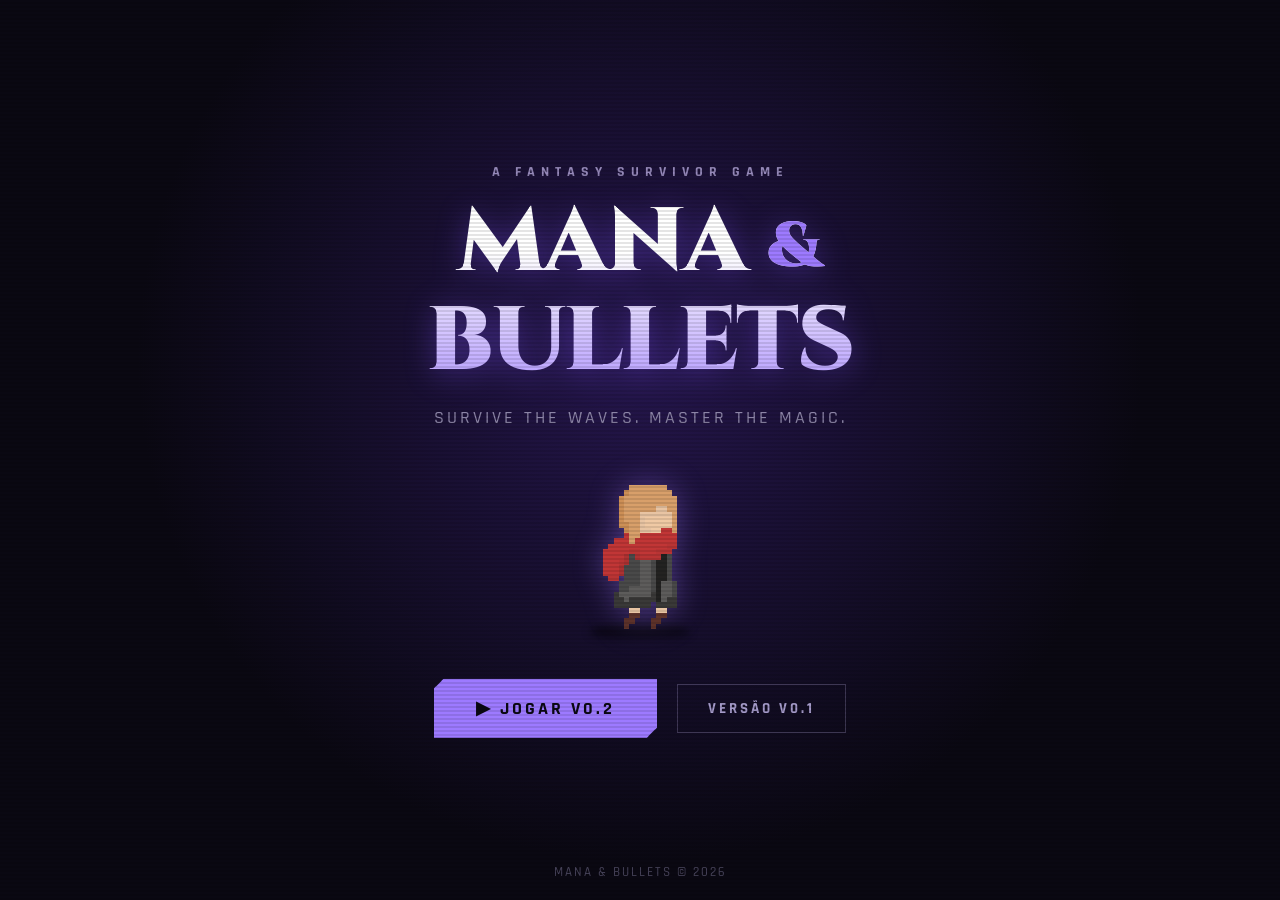
<file: index.html>
<!DOCTYPE html>
<html lang="pt-BR">
<head>
    <meta charset="UTF-8">
    <meta name="viewport" content="width=device-width, initial-scale=1.0">
    <title>Mana & Bullets</title>
    
    <!-- Fontes do Google para um visual autêntico de jogo -->
    <link rel="preconnect" href="https://fonts.googleapis.com">
    <link rel="preconnect" href="https://fonts.gstatic.com" crossorigin>
    <link href="https://fonts.googleapis.com/css2?family=Cinzel:wght@800;900&family=Rajdhani:wght@500;700&display=swap" rel="stylesheet">

    <style>
        :root {
            --mana-color: #9d7aff;
            --mana-glow: rgba(157, 122, 255, 0.4);
            --bg-dark: #0a0812;
        }

        * {
            margin: 0;
            padding: 0;
            box-sizing: border-box;
        }

        body {
            height: 100vh;
            display: flex;
            align-items: center;
            justify-content: center;
            overflow: hidden;
            font-family: 'Rajdhani', sans-serif;
            color: white;
            background-color: var(--bg-dark);
            /* Fundo com grid sutil e névoa de mana central */
            background-image: 
                radial-gradient(circle at 50% 40%, #25164d 0%, var(--bg-dark) 60%),
                linear-gradient(rgba(255,255,255,0.02) 1px, transparent 1px),
                linear-gradient(90deg, rgba(255,255,255,0.02) 1px, transparent 1px);
            background-size: 100% 100%, 40px 40px, 40px 40px;
            background-position: center;
        }

        /* Efeito de scanline sutil (opcional para estilo retro/indie) */
        body::after {
            content: "";
            position: absolute;
            top: 0; left: 0; width: 100vw; height: 100vh;
            background: linear-gradient(rgba(18, 16, 16, 0) 50%, rgba(0, 0, 0, 0.1) 50%);
            background-size: 100% 4px;
            pointer-events: none;
            z-index: 10;
        }

        .container {
            text-align: center;
            position: relative;
            z-index: 1;
            padding: 40px;
            display: flex;
            flex-direction: column;
            align-items: center;
        }

        .subtitle {
            color: #b5a8db;
            letter-spacing: 6px;
            font-size: 14px;
            font-weight: 700;
            text-transform: uppercase;
            margin-bottom: 12px;
            opacity: 0.8;
        }

        h1 {
            font-family: 'Cinzel', serif;
            font-size: clamp(45px, 8vw, 90px);
            font-weight: 900;
            letter-spacing: -2px;
            line-height: 1.1;
            text-transform: uppercase;
            /* Texto com gradiente metálico/mágico */
            background: linear-gradient(to bottom, #ffffff 30%, #b399ff 100%);
            -webkit-background-clip: text;
            -webkit-text-fill-color: transparent;
            filter: drop-shadow(0px 4px 15px rgba(128, 85, 255, 0.4));
            margin-bottom: 15px;
        }

        h1 span {
            font-size: 0.7em;
            color: var(--mana-color);
            -webkit-text-fill-color: var(--mana-color);
            vertical-align: middle;
        }

        .description {
            color: #8c85a6;
            font-size: 18px;
            letter-spacing: 3px;
            font-weight: 500;
        }

        /* Animação e estilo do Personagem */
        .character-wrapper {
            position: relative;
            margin: 40px 0;
        }

        .character-wrapper::after {
            content: '';
            position: absolute;
            bottom: -10px;
            left: 50%;
            transform: translateX(-50%);
            width: 100px;
            height: 15px;
            background: rgba(0,0,0,0.6);
            border-radius: 50%;
            filter: blur(4px);
            z-index: -1;
            animation: shadow-pulse 2s ease-in-out infinite;
        }

        .character {
            width: 160px;
            height: 160px;
            object-fit: contain;
            image-rendering: pixelated; /* Mantém o aspecto pixel art */
            display: block;
            filter: drop-shadow(0 0 15px var(--mana-glow));
            animation: float 2s ease-in-out infinite;
        }

        @keyframes float {
            0%, 100% { transform: translateY(0); }
            50% { transform: translateY(-12px); }
        }

        @keyframes shadow-pulse {
            0%, 100% { transform: translateX(-50%) scale(1); opacity: 0.6; }
            50% { transform: translateX(-50%) scale(0.8); opacity: 0.3; }
        }

        /* Agrupamento e Hierarquia dos Botões */
        .action-group {
            display: flex;
            gap: 20px;
            justify-content: center;
            align-items: center;
            margin-top: 10px;
        }

        .btn {
            font-family: 'Rajdhani', sans-serif;
            font-size: 18px;
            font-weight: 700;
            letter-spacing: 3px;
            cursor: pointer;
            transition: all 0.3s cubic-bezier(0.25, 0.46, 0.45, 0.94);
            text-transform: uppercase;
            position: relative;
            overflow: hidden;
        }

        /* Botão Primário (V0.2) */
        .btn-primary {
            padding: 16px 40px;
            background: var(--mana-color);
            color: #0a0812;
            border: 2px solid var(--mana-color);
            box-shadow: 0 0 20px rgba(157, 122, 255, 0.3);
            clip-path: polygon(10px 0, 100% 0, 100% calc(100% - 10px), calc(100% - 10px) 100%, 0 100%, 0 10px);
        }

        .btn-primary:hover {
            background: #b59bff;
            border-color: #b59bff;
            box-shadow: 0 0 35px rgba(157, 122, 255, 0.6);
            transform: translateY(-2px);
        }

        /* Botão Secundário (V0.1) */
        .btn-secondary {
            padding: 14px 30px;
            background: transparent;
            color: #a59bca;
            border: 1px solid rgba(165, 155, 202, 0.3);
            font-size: 15px;
        }

        .btn-secondary:hover {
            border-color: var(--mana-color);
            color: white;
            background: rgba(157, 122, 255, 0.1);
        }

        .footer {
            position: absolute;
            bottom: 20px;
            color: #49455c;
            font-size: 13px;
            letter-spacing: 2px;
            font-weight: 500;
            z-index: 1;
        }
    </style>
</head>

<body>
    <main class="container">
        <p class="subtitle">A Fantasy Survivor Game</p>

        <h1>MANA <span>&</span><br>BULLETS</h1>

        <p class="description">SURVIVE THE WAVES. MASTER THE MAGIC.</p>

        <div class="character-wrapper">
            <img id="character" class="character" src="sprites/IDLE2.png" alt="Main Character">
        </div>

        <div class="action-group">
            <button class="btn btn-primary" onclick="window.location.href='v0.2/Mana%26Bullets.html'">
                ▶ Jogar V0.2
            </button>
            <button class="btn btn-secondary" onclick="window.location.href='v0.1/Mana%26Bullets.html'">
                Versão V0.1
            </button>
        </div>
    </main>

    <footer class="footer">
        MANA & BULLETS © 2026
    </footer>

    <script>
        // Array de frames do personagem
        const frames = [
            "sprites/IDLE2.png",
            "sprites/IDLE3.png",
            "sprites/IDLE4.png",
            "sprites/IDLE5.png",
            "sprites/IDLE6.png",
            "sprites/IDLE7.png"
        ];

        const character = document.getElementById("character");
        let currentFrame = 0;

        // Pré-carregamento simples de imagens para evitar "piscadas" no primeiro loop
        frames.forEach(src => {
            const img = new Image();
            img.src = src;
        });

        // Loop de animação
        setInterval(() => {
            currentFrame = (currentFrame + 1) % frames.length;
            character.src = frames[currentFrame];
        }, 150);
    </script>
</body>
</html>
</file>
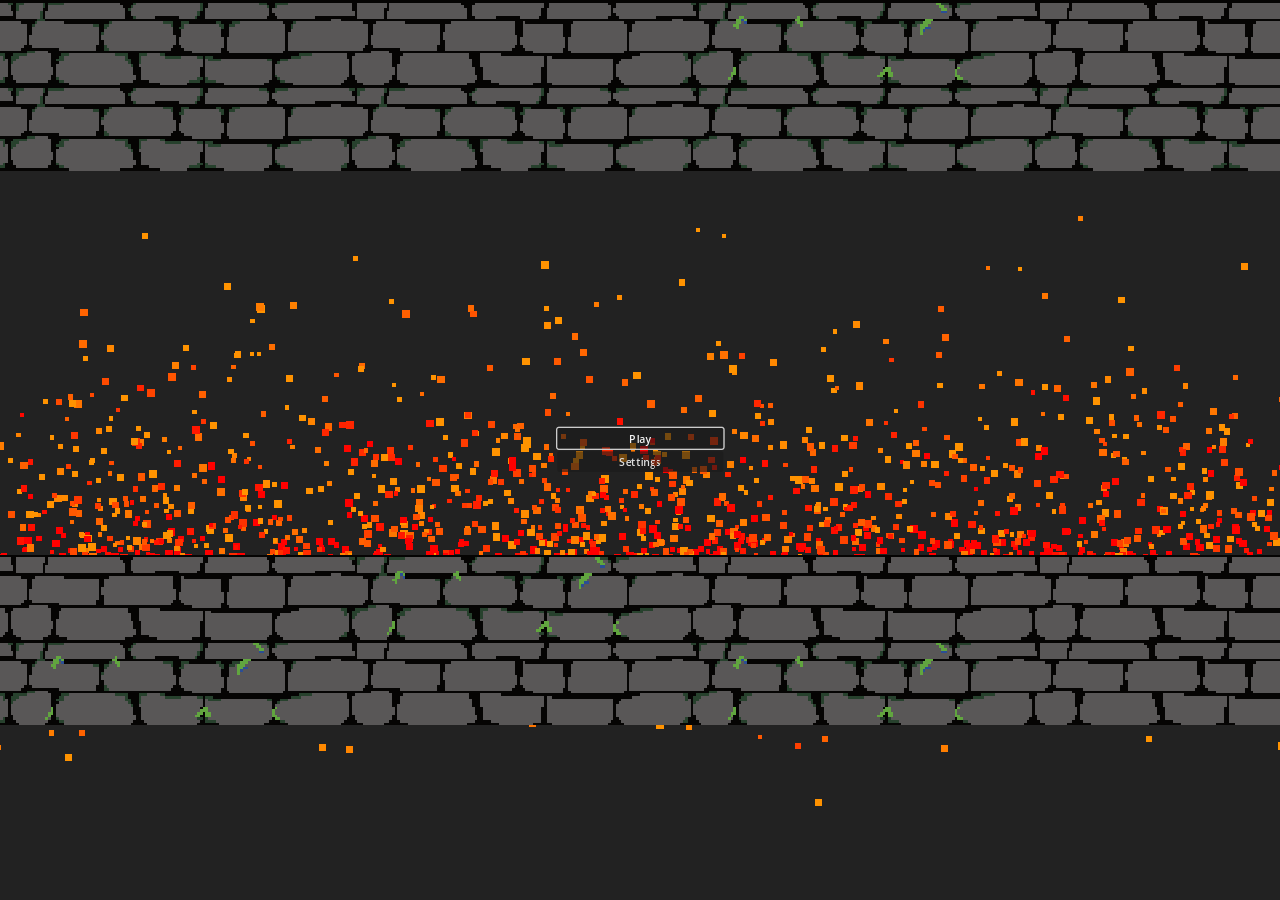
<file: Mana&Bullets.html>
<!DOCTYPE html>
<html lang="en">
	<head>
		<meta charset="utf-8">
		<meta name="viewport" content="width=device-width, user-scalable=no, initial-scale=1.0">
		<title>Mana&Bullets</title>
		<style>
html, body, #canvas {
	margin: 0;
	padding: 0;
	border: 0;
}

body {
	color: white;
	background-color: black;
	overflow: hidden;
	touch-action: none;
}

#canvas {
	display: block;
}

#canvas:focus {
	outline: none;
}

#status, #status-splash, #status-progress {
	position: absolute;
	left: 0;
	right: 0;
}

#status, #status-splash {
	top: 0;
	bottom: 0;
}

#status {
	background-color: #242424;
	display: flex;
	flex-direction: column;
	justify-content: center;
	align-items: center;
	visibility: hidden;
}

#status-splash {
	max-height: 100%;
	max-width: 100%;
	margin: auto;
}

#status-splash.show-image--false {
	display: none;
}

#status-splash.fullsize--true {
	height: 100%;
	width: 100%;
	object-fit: contain;
}

#status-splash.use-filter--false {
	image-rendering: pixelated;
}

#status-progress, #status-notice {
	display: none;
}

#status-progress {
	bottom: 10%;
	width: 50%;
	margin: 0 auto;
}

#status-notice {
	background-color: #5b3943;
	border-radius: 0.5rem;
	border: 1px solid #9b3943;
	color: #e0e0e0;
	font-family: 'Noto Sans', 'Droid Sans', Arial, sans-serif;
	line-height: 1.3;
	margin: 0 2rem;
	overflow: hidden;
	padding: 1rem;
	text-align: center;
	z-index: 1;
}
		</style>
		<link id="-gd-engine-icon" rel="icon" type="image/png" href="Mana&Bullets.icon.png" />
<link rel="apple-touch-icon" href="Mana&Bullets.apple-touch-icon.png"/>
<link rel="manifest" href="Mana&Bullets.manifest.json">

	</head>
	<body>
		<canvas id="canvas">
			Your browser does not support the canvas tag.
		</canvas>

		<noscript>
			Your browser does not support JavaScript.
		</noscript>

		<div id="status">
			<img id="status-splash" class="show-image--true fullsize--true use-filter--true" src="Mana&Bullets.png" alt="">
			<progress id="status-progress"></progress>
			<div id="status-notice"></div>
		</div>

		<script src="Mana&Bullets.js"></script>
		<script>
const GODOT_CONFIG = {"args":[],"canvasResizePolicy":2,"emscriptenPoolSize":8,"ensureCrossOriginIsolationHeaders":true,"executable":"Mana&Bullets","experimentalVK":false,"fileSizes":{"Mana&Bullets.pck":4264676,"Mana&Bullets.wasm":1509558},"focusCanvas":true,"gdextensionLibs":[],"godotPoolSize":4,"serviceWorker":"Mana&Bullets.service.worker.js"};
const GODOT_THREADS_ENABLED = false;
const engine = new Engine(GODOT_CONFIG);

(function () {
	const statusOverlay = document.getElementById('status');
	const statusProgress = document.getElementById('status-progress');
	const statusNotice = document.getElementById('status-notice');

	let initializing = true;
	let statusMode = '';

	function setStatusMode(mode) {
		if (statusMode === mode || !initializing) {
			return;
		}
		if (mode === 'hidden') {
			statusOverlay.remove();
			initializing = false;
			return;
		}
		statusOverlay.style.visibility = 'visible';
		statusProgress.style.display = mode === 'progress' ? 'block' : 'none';
		statusNotice.style.display = mode === 'notice' ? 'block' : 'none';
		statusMode = mode;
	}

	function setStatusNotice(text) {
		while (statusNotice.lastChild) {
			statusNotice.removeChild(statusNotice.lastChild);
		}
		const lines = text.split('\n');
		lines.forEach((line) => {
			statusNotice.appendChild(document.createTextNode(line));
			statusNotice.appendChild(document.createElement('br'));
		});
	}

	function displayFailureNotice(err) {
		console.error(err);
		if (err instanceof Error) {
			setStatusNotice(err.message);
		} else if (typeof err === 'string') {
			setStatusNotice(err);
		} else {
			setStatusNotice('An unknown error occurred.');
		}
		setStatusMode('notice');
		initializing = false;
	}

	const missing = Engine.getMissingFeatures({
		threads: GODOT_THREADS_ENABLED,
	});

	if (missing.length !== 0) {
		if (GODOT_CONFIG['serviceWorker'] && GODOT_CONFIG['ensureCrossOriginIsolationHeaders'] && 'serviceWorker' in navigator) {
			let serviceWorkerRegistrationPromise;
			try {
				serviceWorkerRegistrationPromise = navigator.serviceWorker.getRegistration();
			} catch (err) {
				serviceWorkerRegistrationPromise = Promise.reject(new Error('Service worker registration failed.'));
			}
			// There's a chance that installing the service worker would fix the issue
			Promise.race([
				serviceWorkerRegistrationPromise.then((registration) => {
					if (registration != null) {
						return Promise.reject(new Error('Service worker already exists.'));
					}
					return registration;
				}).then(() => engine.installServiceWorker()),
				// For some reason, `getRegistration()` can stall
				new Promise((resolve) => {
					setTimeout(() => resolve(), 2000);
				}),
			]).then(() => {
				// Reload if there was no error.
				window.location.reload();
			}).catch((err) => {
				console.error('Error while registering service worker:', err);
			});
		} else {
			// Display the message as usual
			const missingMsg = 'Error\nThe following features required to run Godot projects on the Web are missing:\n';
			displayFailureNotice(missingMsg + missing.join('\n'));
		}
	} else {
		setStatusMode('progress');
		engine.startGame({
			'onProgress': function (current, total) {
				if (current > 0 && total > 0) {
					statusProgress.value = current;
					statusProgress.max = total;
				} else {
					statusProgress.removeAttribute('value');
					statusProgress.removeAttribute('max');
				}
			},
		}).then(() => {
			setStatusMode('hidden');
		}, displayFailureNotice);
	}
}());
		</script>
	</body>
</html>
</file>
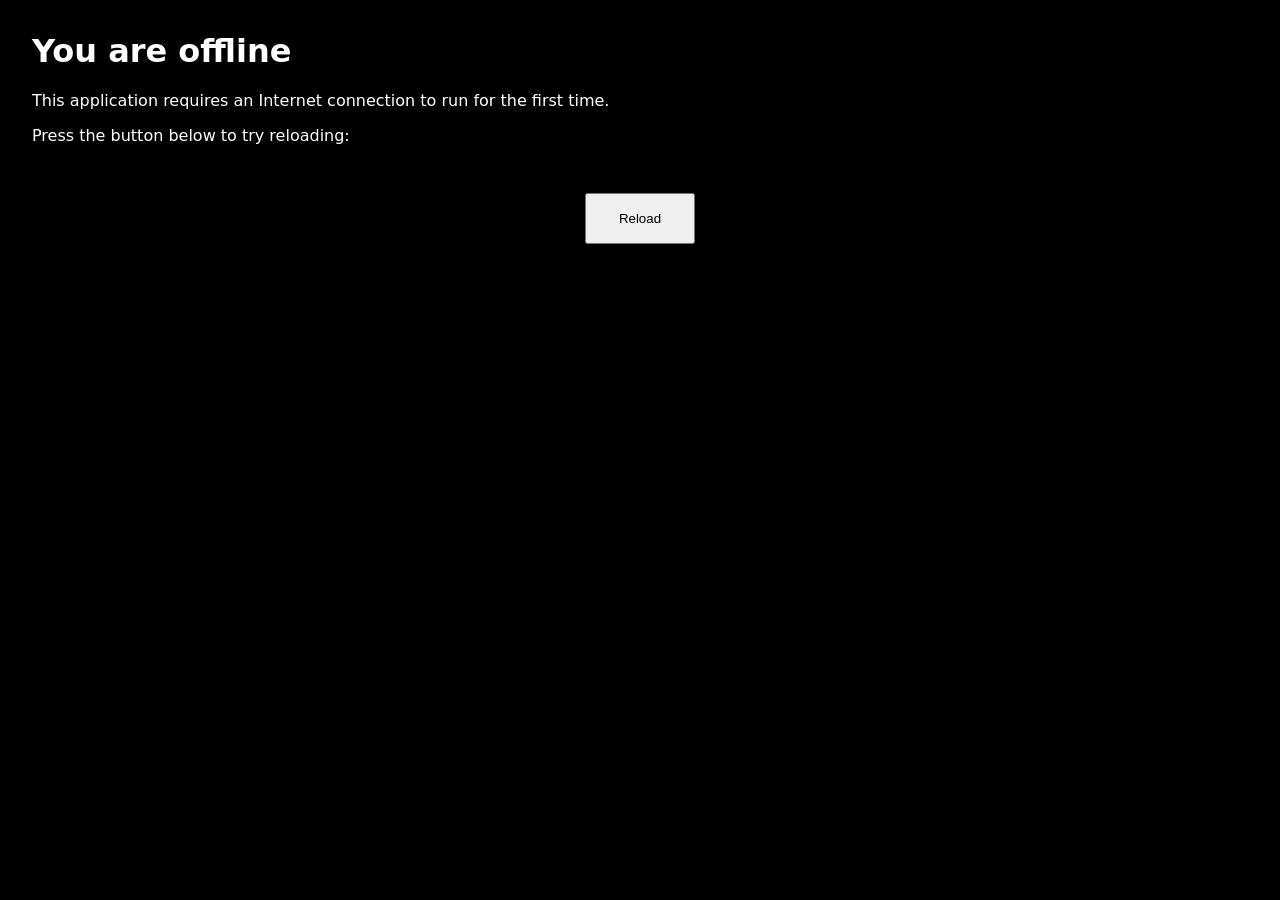
<file: Mana&Bullets.offline.html>
<!DOCTYPE html>
<html lang="en">
	<head>
		<meta charset="utf-8">
		<meta http-equiv="X-UA-Compatible" content="IE=edge">
		<meta name="viewport" content="width=device-width, initial-scale=1">
		<title>You are offline</title>
		<style>
html {
	background-color: #000000;
	color: #ffffff;
}

body {
	font-family: system-ui, -apple-system, "Segoe UI", Roboto, "Helvetica Neue", Arial, "Noto Sans", sans-serif, "Apple Color Emoji", "Segoe UI Emoji", "Segoe UI Symbol", "Noto Color Emoji";
	margin: 2rem;
}

p {
	margin-block: 1rem;
}

button {
	display: block;
	padding: 1rem 2rem;
	margin: 3rem auto 0;
}
		</style>
	</head>
	<body>
		<h1>You are offline</h1>
		<p>This application requires an Internet connection to run for the first time.</p>
		<p>Press the button below to try reloading:</p>
		<button type="button">Reload</button>
		<script>
document.querySelector('button').addEventListener('click', () => {
	window.location.reload();
});
		</script>
	</body>
</html>
</file>
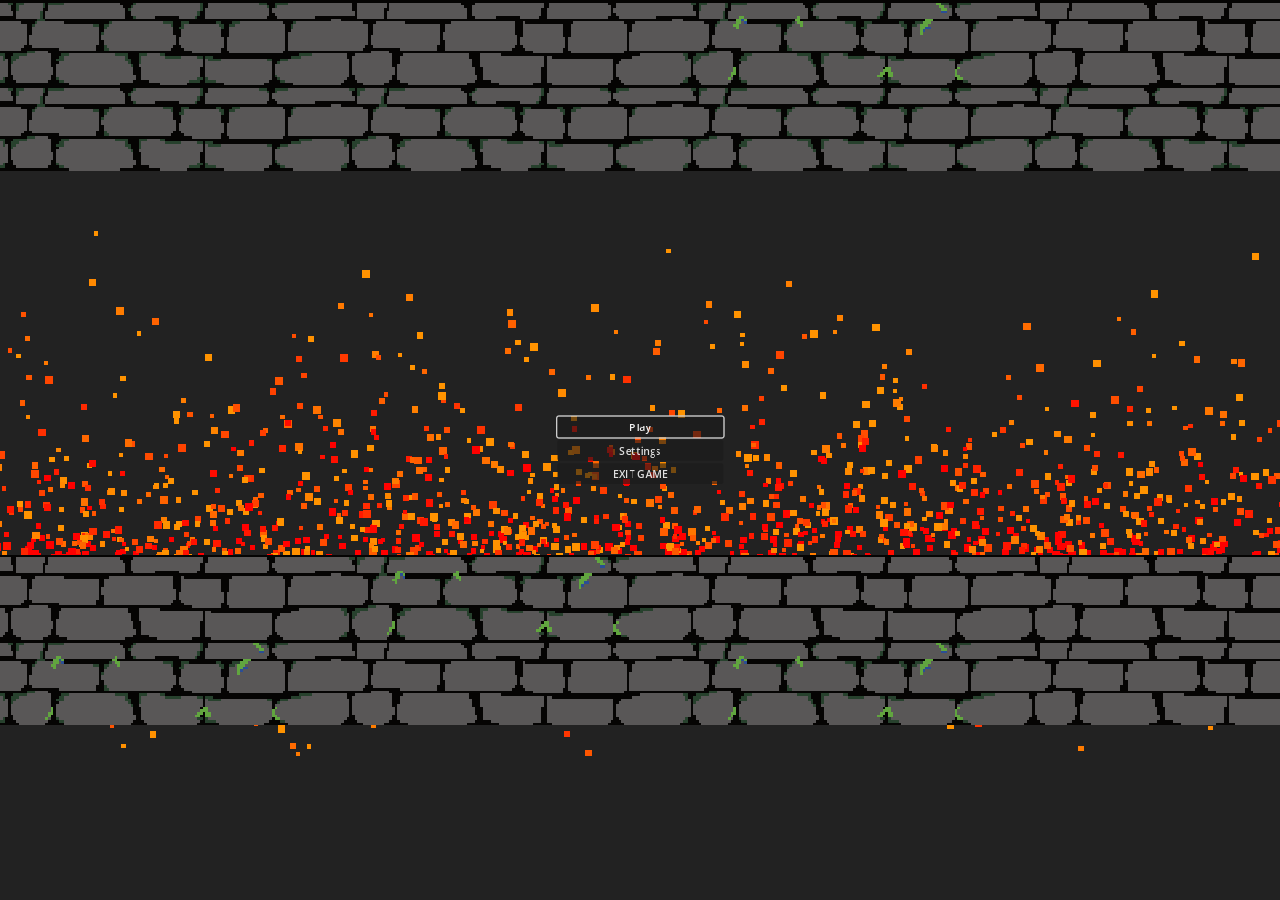
<file: v0.2/Mana&Bullets.html>
<!DOCTYPE html>
<html lang="en">
	<head>
		<meta charset="utf-8">
		<meta name="viewport" content="width=device-width, user-scalable=no, initial-scale=1.0">
		<title>Mana&Bullets</title>
		<style>
html, body, #canvas {
	margin: 0;
	padding: 0;
	border: 0;
}

body {
	color: white;
	background-color: black;
	overflow: hidden;
	touch-action: none;
}

#canvas {
	display: block;
}

#canvas:focus {
	outline: none;
}

#status, #status-splash, #status-progress {
	position: absolute;
	left: 0;
	right: 0;
}

#status, #status-splash {
	top: 0;
	bottom: 0;
}

#status {
	background-color: #242424;
	display: flex;
	flex-direction: column;
	justify-content: center;
	align-items: center;
	visibility: hidden;
}

#status-splash {
	max-height: 100%;
	max-width: 100%;
	margin: auto;
}

#status-splash.show-image--false {
	display: none;
}

#status-splash.fullsize--true {
	height: 100%;
	width: 100%;
	object-fit: contain;
}

#status-splash.use-filter--false {
	image-rendering: pixelated;
}

#status-progress, #status-notice {
	display: none;
}

#status-progress {
	bottom: 10%;
	width: 50%;
	margin: 0 auto;
}

#status-notice {
	background-color: #5b3943;
	border-radius: 0.5rem;
	border: 1px solid #9b3943;
	color: #e0e0e0;
	font-family: 'Noto Sans', 'Droid Sans', Arial, sans-serif;
	line-height: 1.3;
	margin: 0 2rem;
	overflow: hidden;
	padding: 1rem;
	text-align: center;
	z-index: 1;
}
		</style>
		<link id="-gd-engine-icon" rel="icon" type="image/png" href="Mana&Bullets.icon.png" />
<link rel="apple-touch-icon" href="Mana&Bullets.apple-touch-icon.png"/>
<link rel="manifest" href="Mana&Bullets.manifest.json">

	</head>
	<body>
		<canvas id="canvas">
			Your browser does not support the canvas tag.
		</canvas>

		<noscript>
			Your browser does not support JavaScript.
		</noscript>

		<div id="status">
			<img id="status-splash" class="show-image--true fullsize--true use-filter--true" src="Mana&Bullets.png" alt="">
			<progress id="status-progress"></progress>
			<div id="status-notice"></div>
		</div>

		<script src="Mana&Bullets.js"></script>
		<script>
const GODOT_CONFIG = {"args":[],"canvasResizePolicy":2,"emscriptenPoolSize":8,"ensureCrossOriginIsolationHeaders":true,"executable":"Mana&Bullets","experimentalVK":false,"fileSizes":{"Mana&Bullets.pck":7895484,"Mana&Bullets.wasm":1509558},"focusCanvas":true,"gdextensionLibs":[],"godotPoolSize":4,"serviceWorker":"Mana&Bullets.service.worker.js"};
const GODOT_THREADS_ENABLED = false;
const engine = new Engine(GODOT_CONFIG);

(function () {
	const statusOverlay = document.getElementById('status');
	const statusProgress = document.getElementById('status-progress');
	const statusNotice = document.getElementById('status-notice');

	let initializing = true;
	let statusMode = '';

	function setStatusMode(mode) {
		if (statusMode === mode || !initializing) {
			return;
		}
		if (mode === 'hidden') {
			statusOverlay.remove();
			initializing = false;
			return;
		}
		statusOverlay.style.visibility = 'visible';
		statusProgress.style.display = mode === 'progress' ? 'block' : 'none';
		statusNotice.style.display = mode === 'notice' ? 'block' : 'none';
		statusMode = mode;
	}

	function setStatusNotice(text) {
		while (statusNotice.lastChild) {
			statusNotice.removeChild(statusNotice.lastChild);
		}
		const lines = text.split('\n');
		lines.forEach((line) => {
			statusNotice.appendChild(document.createTextNode(line));
			statusNotice.appendChild(document.createElement('br'));
		});
	}

	function displayFailureNotice(err) {
		console.error(err);
		if (err instanceof Error) {
			setStatusNotice(err.message);
		} else if (typeof err === 'string') {
			setStatusNotice(err);
		} else {
			setStatusNotice('An unknown error occurred.');
		}
		setStatusMode('notice');
		initializing = false;
	}

	const missing = Engine.getMissingFeatures({
		threads: GODOT_THREADS_ENABLED,
	});

	if (missing.length !== 0) {
		if (GODOT_CONFIG['serviceWorker'] && GODOT_CONFIG['ensureCrossOriginIsolationHeaders'] && 'serviceWorker' in navigator) {
			let serviceWorkerRegistrationPromise;
			try {
				serviceWorkerRegistrationPromise = navigator.serviceWorker.getRegistration();
			} catch (err) {
				serviceWorkerRegistrationPromise = Promise.reject(new Error('Service worker registration failed.'));
			}
			// There's a chance that installing the service worker would fix the issue
			Promise.race([
				serviceWorkerRegistrationPromise.then((registration) => {
					if (registration != null) {
						return Promise.reject(new Error('Service worker already exists.'));
					}
					return registration;
				}).then(() => engine.installServiceWorker()),
				// For some reason, `getRegistration()` can stall
				new Promise((resolve) => {
					setTimeout(() => resolve(), 2000);
				}),
			]).then(() => {
				// Reload if there was no error.
				window.location.reload();
			}).catch((err) => {
				console.error('Error while registering service worker:', err);
			});
		} else {
			// Display the message as usual
			const missingMsg = 'Error\nThe following features required to run Godot projects on the Web are missing:\n';
			displayFailureNotice(missingMsg + missing.join('\n'));
		}
	} else {
		setStatusMode('progress');
		engine.startGame({
			'onProgress': function (current, total) {
				if (current > 0 && total > 0) {
					statusProgress.value = current;
					statusProgress.max = total;
				} else {
					statusProgress.removeAttribute('value');
					statusProgress.removeAttribute('max');
				}
			},
		}).then(() => {
			setStatusMode('hidden');
		}, displayFailureNotice);
	}
}());
		</script>
	</body>
</html>
</file>
